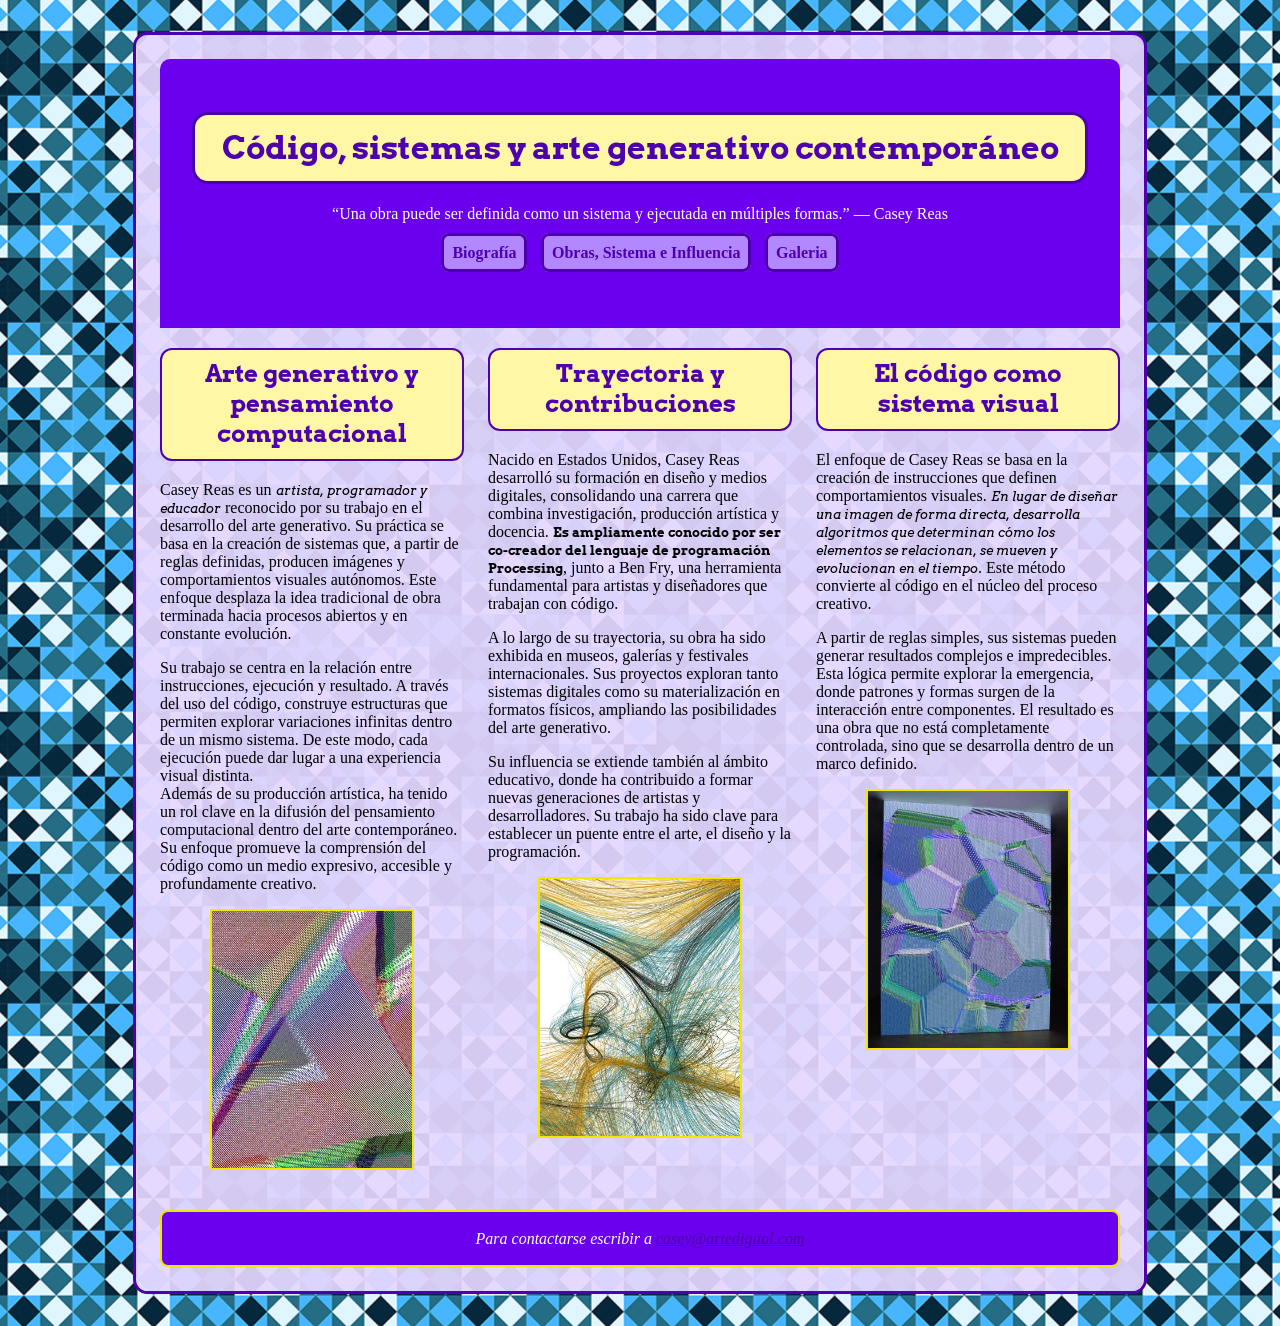
<file: index.html>
<!DOCTYPE html>
<html lang="es">
<head>
	<meta charset="utf-8">
	<title>Casey Reas</title>
	<link rel="preconnect" href="https://fonts.googleapis.com">
	<link rel="preconnect" href="https://fonts.gstatic.com" crossorigin>
	<link href="https://fonts.googleapis.com/css2?family=Arvo:ital,wght@0,400;0,700;1,400;1,700&display=swap" rel="stylesheet">
	<link rel="stylesheet" href="css/estilos.css">
</head>
<body>
     <div id="contenedor">
     	<header>
     		<h1>Código, sistemas y arte generativo contemporáneo</h1>
     		<p><q>Una obra puede ser definida como un sistema y ejecutada en múltiples formas.</q> — Casey Reas</p>
     		<nav>
     			<ul>
     				<li><a href="index.html" target="_self">Biografía</a></li>
     				<li><a href="obras.html" target="_self">Obras, Sistema e Influencia</a></li>
     				<li><a href="galeria.html" target="_self">Galeria</a></li>
     			</ul>
     		</nav>
     	</header>
     	<main id="cajaGrande">
     	 <section>
     	 	<h2>Arte generativo y pensamiento computacional</h2>
     	 	<p>Casey Reas es un <em>artista, programador y educador</em> reconocido por su trabajo en el desarrollo del arte generativo. Su práctica se basa en la creación de sistemas que, a partir de reglas definidas, producen imágenes y comportamientos visuales autónomos. Este enfoque desplaza la idea tradicional de obra terminada hacia procesos abiertos y en constante evolución.</p>
     	 	<p>Su trabajo se centra en la relación entre instrucciones, ejecución y resultado. A través del uso del código, construye estructuras que permiten explorar variaciones infinitas dentro de un mismo sistema. De este modo, cada ejecución puede dar lugar a una experiencia visual distinta.<br>Además de su producción artística, ha tenido un rol clave en la difusión del pensamiento computacional dentro del arte contemporáneo. Su enfoque promueve la comprensión del código como un medio expresivo, accesible y profundamente creativo.</p>
     	 	<img src="img/reas-1.jpg" alt="Obra de Casey Reas estilo pixelado" width="200" height="300">
     	 </section>
     	 <section>
     	 	<h2>Trayectoria y contribuciones</h2>
     	 	<p>Nacido en Estados Unidos, Casey Reas desarrolló su formación en diseño y medios digitales, consolidando una carrera que combina investigación, producción artística y docencia. <strong>Es ampliamente conocido por ser co-creador del lenguaje de programación Processing</strong>, junto a Ben Fry, una herramienta fundamental para artistas y diseñadores que trabajan con código.</p>
     	 	<p>A lo largo de su trayectoria, su obra ha sido exhibida en museos, galerías y festivales internacionales. Sus proyectos exploran tanto sistemas digitales como su materialización en formatos físicos, ampliando las posibilidades del arte generativo.</p>
     	 	<p>Su influencia se extiende también al ámbito educativo, donde ha contribuido a formar nuevas generaciones de artistas y desarrolladores. Su trabajo ha sido clave para establecer un puente entre el arte, el diseño y la programación.</p>
     	 	<img src="img/reas-2.jpg" alt="Obra de Casey Reas estilo de líneas y trazos continuos" width="200" height="300">
     	 </section>
     	 <section>
     	 	<h2>El código como sistema visual</h2>
     	 	<p>El enfoque de Casey Reas se basa en la creación de instrucciones que definen comportamientos visuales. <em>En lugar de diseñar una imagen de forma directa, desarrolla algoritmos que determinan cómo los elementos se relacionan, se mueven y evolucionan en el tiempo</em>. Este método convierte al código en el núcleo del proceso creativo.</p>
     	 	<p>A partir de reglas simples, sus sistemas pueden generar resultados complejos e impredecibles. Esta lógica permite explorar la emergencia, donde patrones y formas surgen de la interacción entre componentes. El resultado es una obra que no está completamente controlada, sino que se desarrolla dentro de un marco definido.</p>
     	 	<img src="img/reas-3.jpg" alt="Obra de Casey Reas estilo geometrico" width="200" height="300">
     	 </section>
     	</main>
     	<footer>
     		<address>
     			<p>Para contactarse escribir a <a href="mailto:casey@artedigital.com">casey@artedigital.com</a></p>
     		</address>
     	</footer>
     </div>
</body>
</html>
</file>
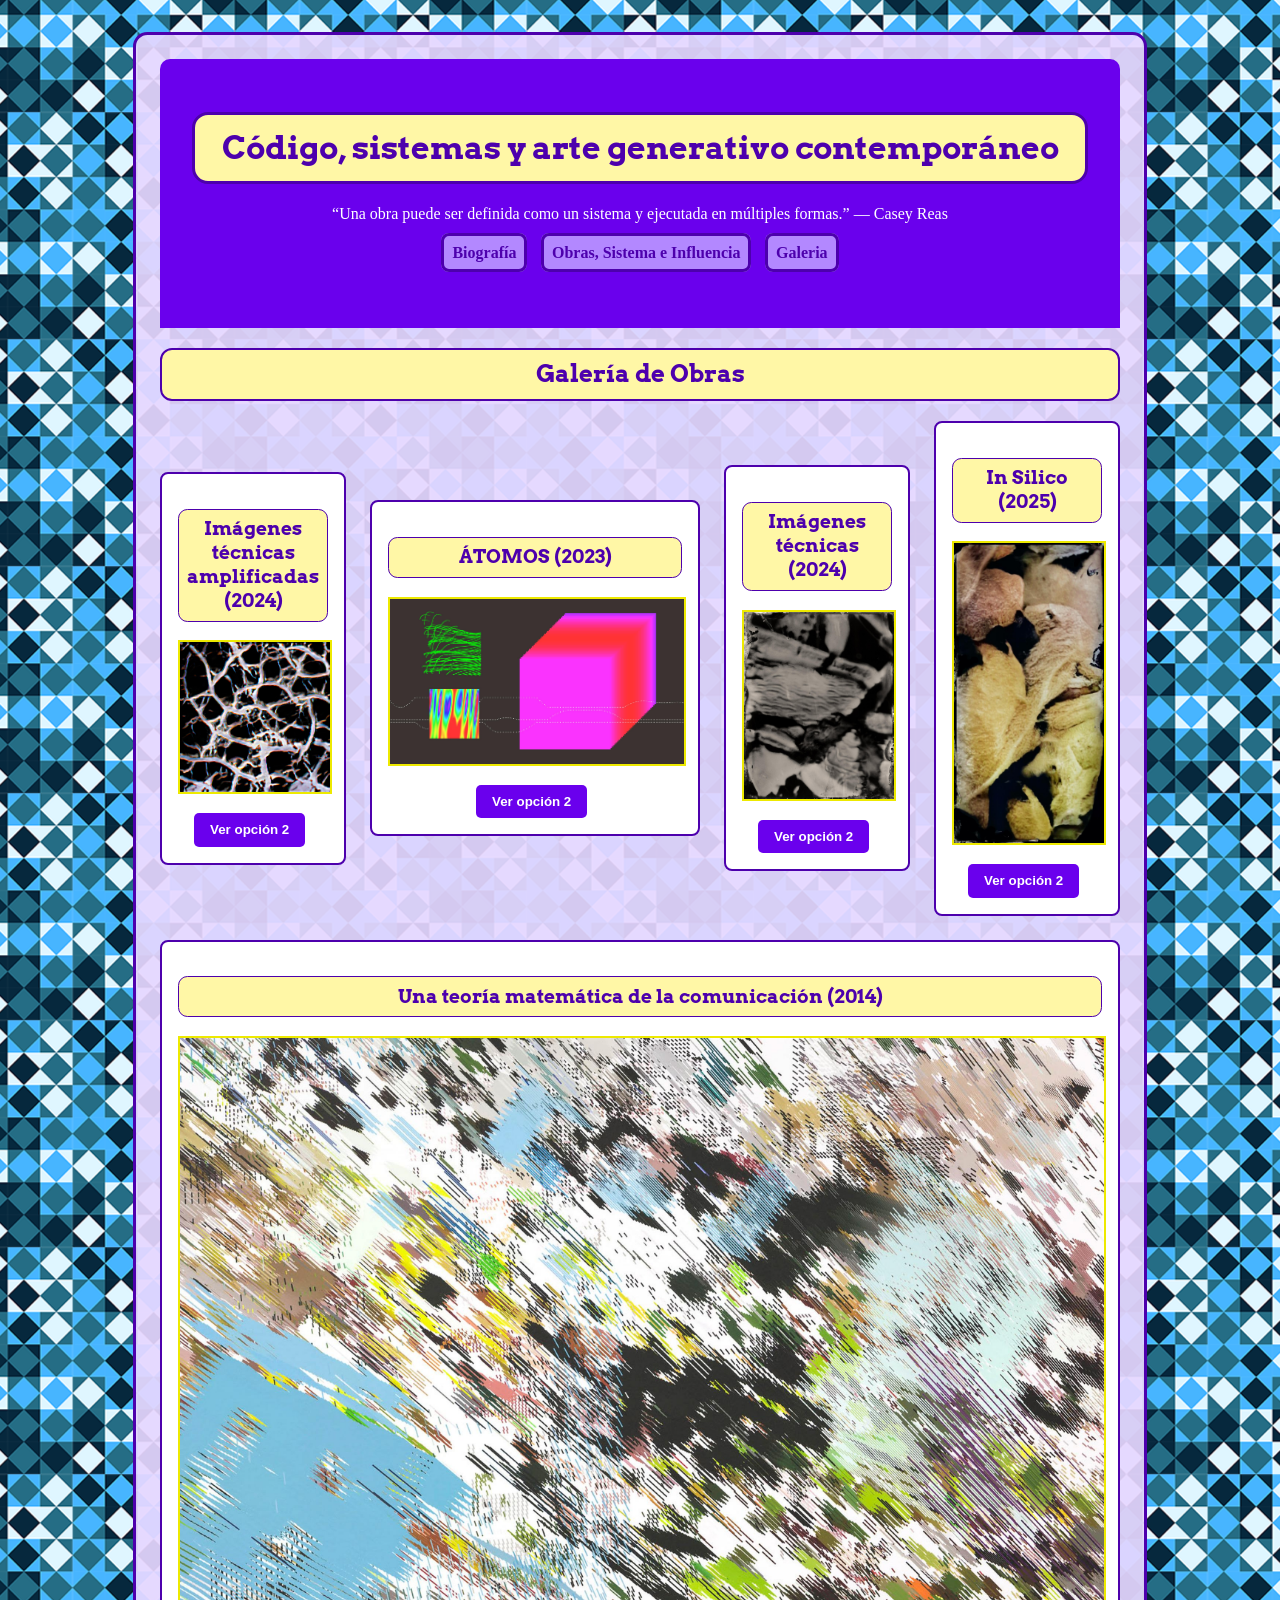
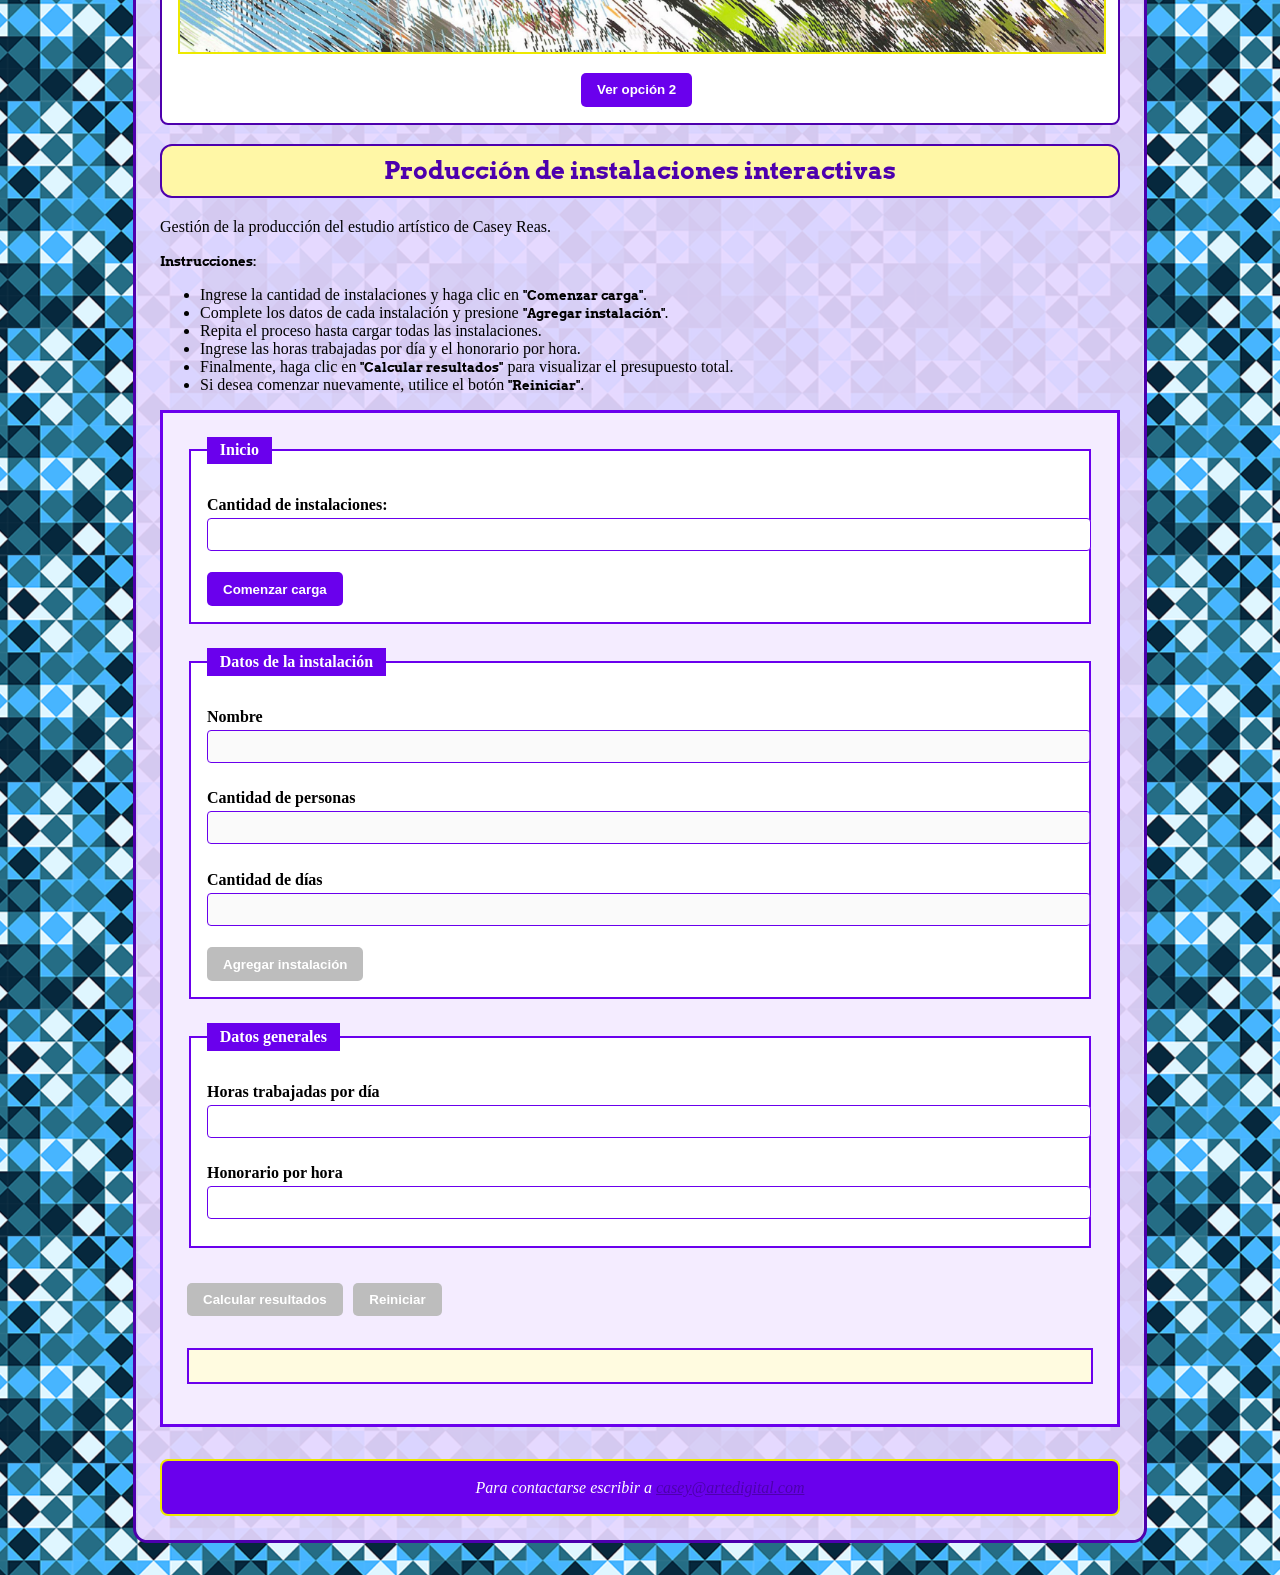
<file: galeria.html>
<!DOCTYPE html>
<html lang="es">
<head>
	<meta charset="utf-8">
	<title>Galeria de Obras</title>
	<link rel="preconnect" href="https://fonts.googleapis.com">
	<link rel="preconnect" href="https://fonts.gstatic.com" crossorigin>
	<link href="https://fonts.googleapis.com/css2?family=Arvo:ital,wght@0,400;0,700;1,400;1,700&display=swap" rel="stylesheet">
	<link rel="stylesheet" href="css/estilos.css">
</head>
<body>
     <div id="contenedor">
     	<header>
     		<h1>Código, sistemas y arte generativo contemporáneo</h1>
     		<p><q>Una obra puede ser definida como un sistema y ejecutada en múltiples formas.</q> — Casey Reas</p>
     		<nav>
     			<ul>
     				<li><a href="index.html" target="_self">Biografía</a></li>
     				<li><a href="obras.html" target="_self">Obras, Sistema e Influencia</a></li>
     				<li><a href="galeria.html" target="_self">Galeria</a></li>
     			</ul>
     		</nav>
     	</header>
     	<main>
     		<section>
     			<h2>Galería de Obras</h2>

     			<!-- Galería con js -->
     			<div id="galeria"></div>
     		</section>

     		<!-- EJERCICIO -->
     		<section> 
     			<h2>Producción de instalaciones interactivas</h2>
     			<p>Gestión de la producción del estudio artístico de Casey Reas.</p>
     			<p><strong>Instrucciones:</strong></p>
     			<ul>
     				<li>Ingrese la cantidad de instalaciones y haga clic en <strong>"Comenzar carga"</strong>.</li>
     				<li>Complete los datos de cada instalación y presione <strong>"Agregar instalación"</strong>.</li>
     				<li>Repita el proceso hasta cargar todas las instalaciones.</li>
     				<li>Ingrese las horas trabajadas por día y el honorario por hora.</li>
     				<li>Finalmente, haga clic en <strong>"Calcular resultados"</strong> para visualizar el presupuesto total.</li>
     				<li>Si desea comenzar nuevamente, utilice el botón <strong>"Reiniciar"</strong>.</li>
     			</ul>

     			<form>

			<!-- CANTIDAD DE INSTALACIONES -->
			<fieldset>
				<legend>Inicio</legend>
				<label for="cantidad">Cantidad de instalaciones:</label>
				<input type="number" name="cantidad" id="cantidad">

				<button type="button" id="comenzar">
					Comenzar carga
				</button>
			</fieldset>

			<!-- DATOS DE CADA INSTALACIÓN -->
			<fieldset>
				<legend>Datos de la instalación</legend>
				<label for="nombre">Nombre</label>
				<input type="text" name="nombre" id="nombre" disabled>

				<label for="personas">Cantidad de personas</label>
				<input type="number" name="personas" id="personas" disabled>

				<label for="dias">Cantidad de días</label>
				<input type="number" name="dias" id="dias" disabled>

				<button type="button" id="agregar" disabled>

					Agregar instalación

				</button>
			</fieldset>

			<!-- DATOS GENERALES -->
			<fieldset>
				<legend>Datos generales</legend>

				<label for="horas">Horas trabajadas por día</label>
				<input type="number" name="horas" id="horas">

				<label for="valorHora">Honorario por hora</label>
				<input type="number" name="valorHora" id="valorHora">
			</fieldset>

			<!-- BOTONES -->
			<button type="button" id="calcular" disabled>
				Calcular resultados
			</button>


			<button type="button" id="reiniciar" disabled>
				Reiniciar
			</button>

			<!-- RESULTADO -->
			<p id="resultado"></p>

		</form>
     		</section>
     	</main>
     	<footer>
     		<address>
     			<p>Para contactarse escribir a <a href="mailto:casey@artedigital.com">casey@artedigital.com</a></p>
     		</address>
     	</footer>
     </div>
     <script src="js/galeria.js"></script> <!-- js de la galería y ejercicio -->
</body>
</html>
</file>
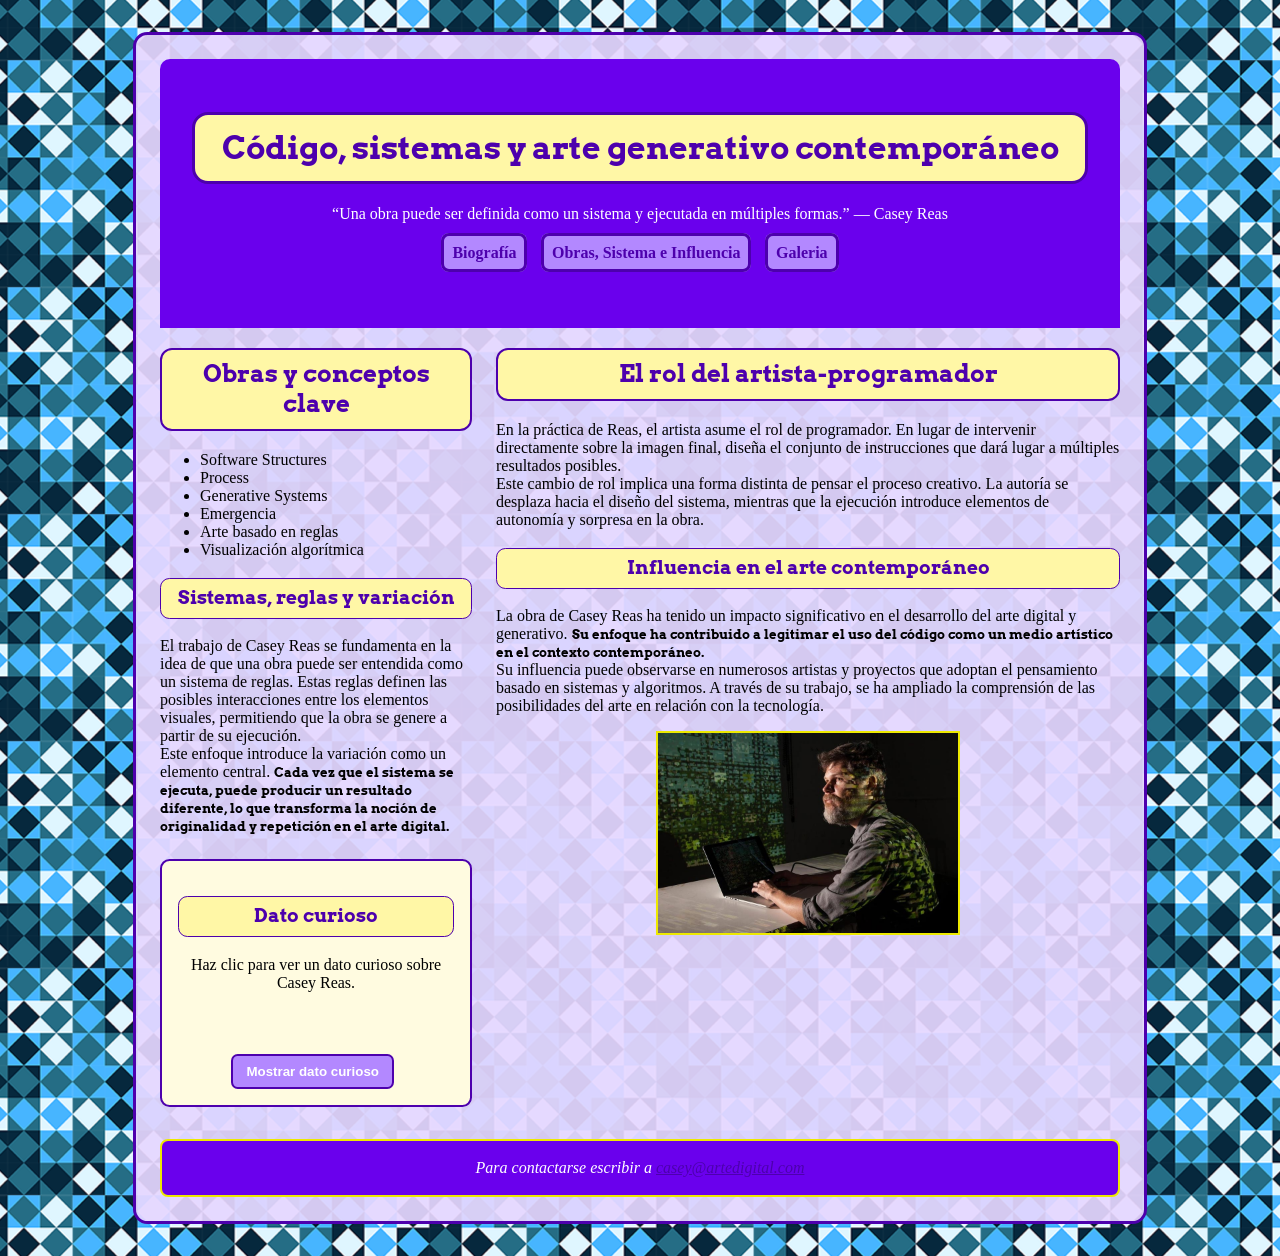
<file: obras.html>
<!DOCTYPE html>
<html lang="es">
<head>
	<meta charset="utf-8">
	<title>Obra y Sistema</title>
	<link rel="preconnect" href="https://fonts.googleapis.com">
	<link rel="preconnect" href="https://fonts.gstatic.com" crossorigin>
	<link href="https://fonts.googleapis.com/css2?family=Arvo:ital,wght@0,400;0,700;1,400;1,700&display=swap" rel="stylesheet">
	<link rel="stylesheet" href="css/estilos.css">
</head>
<body>
     <div id="contenedor">
     	<header>
     		<h1>Código, sistemas y arte generativo contemporáneo</h1>
     		<p><q>Una obra puede ser definida como un sistema y ejecutada en múltiples formas.</q> — Casey Reas</p>
     		<nav>
     			<ul>
     				<li><a href="index.html" target="_self">Biografía</a></li>
     				<li><a href="obras.html" target="_self">Obras, Sistema e Influencia</a></li>
     				<li><a href="galeria.html" target="_self">Galeria</a></li>
     			</ul>
     		</nav>
     	</header>
     	<main id="cajaDiferente">
     	 <section class="chica">
     	 	<h2>Obras y conceptos clave</h2>
     			<ul>
     				<li>Software Structures</li>
     				<li>Process</li>
     				<li>Generative Systems</li>
     				<li>Emergencia</li>
     				<li>Arte basado en reglas</li>
     				<li>Visualización algorítmica</li>
     			</ul>
     		<h3>Sistemas, reglas y variación</h3>
     		<p>El trabajo de Casey Reas se fundamenta en la idea de que una obra puede ser entendida como un sistema de reglas. Estas reglas definen las posibles interacciones entre los elementos visuales, permitiendo que la obra se genere a partir de su ejecución.<br>Este enfoque introduce la variación como un elemento central. <strong>Cada vez que el sistema se ejecuta, puede producir un resultado diferente, lo que transforma la noción de originalidad y repetición en el arte digital.</strong></p>
     		<div class="dato-curioso">
                    <h3>Dato curioso</h3>
                    <p id="textoCurioso">Haz clic para ver un dato curioso sobre Casey Reas.</p>
                    <button id="btnCurioso">Mostrar dato curioso</button>
                </div>
     	 </section>
     	 <section class="grande">
     	 	<h2>El rol del artista-programador</h2>
     	 	<p>En la práctica de Reas, el artista asume el rol de programador. En lugar de intervenir directamente sobre la imagen final, diseña el conjunto de instrucciones que dará lugar a múltiples resultados posibles.<br>Este cambio de rol implica una forma distinta de pensar el proceso creativo. La autoría se desplaza hacia el diseño del sistema, mientras que la ejecución introduce elementos de autonomía y sorpresa en la obra.</p>
     	 	<h3>Influencia en el arte contemporáneo</h3>
     	 	<p>La obra de Casey Reas ha tenido un impacto significativo en el desarrollo del arte digital y generativo. <strong>Su enfoque ha contribuido a legitimar el uso del código como un medio artístico en el contexto contemporáneo.</strong><br>Su influencia puede observarse en numerosos artistas y proyectos que adoptan el pensamiento basado en sistemas y algoritmos. A través de su trabajo, se ha ampliado la comprensión de las posibilidades del arte en relación con la tecnología.</p>
     	 	<img src="img/reas.jpg" alt="Casey Reas" width="300" height="200">
     	 </section>
     	</main>
     	<footer>
     		<address>
     			<p>Para contactarse escribir a <a href="mailto:casey@artedigital.com">casey@artedigital.com</a></p>
     		</address>
     	</footer>
     </div>
     <script src="js/casey.js"></script> <!-- js datos curiosos -->
</body>
</html>
</file>
<file: css/estilos.css>
body {
	margin: 0;
	background-image: url("../img/fondo.png");
	background-position: center;

	/* -- CENTRAR EL BLOQUE CONTENEDOR -- */
	display: flex;
	justify-content: center; 
}

#contenedor {
	width: 90%;
	max-width: 960px;
	background:rgba(230,215,255,0.92);
	padding: 1.5em;
	margin: 2em 0;
	border-radius: 0.9em;
	border:0.2em solid #4D00AD;
}

/* -- COLUMNAS -- */

#cajaGrande {
	display: flex;
	gap: 1.5em;
}

/* -- MISMO TAMAÑO -- */

#cajaGrande section {
	flex: 1;
}

/* -- COLUMNAS -- */

#cajaDiferente {
	display: flex;
	gap: 1.5em;
}

/* -- DIFERENTE TAMAÑO -- */

.chica {
	flex: 1;
}

.grande {
	flex: 2;
}

img {
	display: block;
	max-width: 100%;
	height: auto;
	margin: 0.5em auto;
	border:0.15em solid #EDE900;
}

header{
	background:#6A00ED;
	color:white;
	padding:2em;
	text-align:center;
	border-radius:10px 10px 0 0;
}

h1, h2, h3 {
	background:#FFF7A6;
	border:0.1em solid #4D00AD;
	color:#4D00AD;
	font-family: "Arvo", serif;
	text-align: center;
	padding: 0.4em;
	border-radius: 0.5em;
}

/* -- TIPOGRAFÍA TAMBIÉN A LOS DESTACADOS -- */

strong, em {
	font-family: "Arvo", serif;
	font-size: 0.8em;
}


/* --- DEJO EL MENÚ HORIZONTAL Y DEFINO EL COMPORTAMIENTO DE LOS LINKS --- */

nav {
	text-align: center;
	margin-bottom: 1.8em;
}

nav ul {
	list-style-type: none;
	padding: 0;
	margin: 0;
}

nav li {
	display: inline-block;
	margin: 0.3em;
}

nav a {
	background:#B388FF;
	color:white;
	padding: 0.5em;
	border-radius: 0.5em;
	border:0.2em solid #4D00AD;
	text-decoration: none;
	font-weight: bold;
}

nav a:hover {
	background:#EDE900;
	color:#4D00AD;
}

a:link {
	color:#4D00AD;
}

a:visited {
	color:#36007C;
}

a:hover {
	color:#EDE900;
}

a:active {
	color:#D8D300;
}

footer {
	background:#6A00ED;
	color:white;
	text-align: center;
	padding: 0.1em;
	border:0.15em solid #EDE900;
	border-radius: 0.5em;
	margin-top: 2em;
}

/* -- DATO CURIOSO -- */

.dato-curioso {
	background:#FFFBE0;
	border:0.15em solid #4D00AD;
	border-radius: 0.6em;
	padding: 1em;
	margin-top: 1.5em;
	text-align: center;
}

.dato-curioso p {
	min-height: 4.5em;
}

.dato-curioso button {
	padding: 0.6em 1em;
	background:#B388FF;
	border:0.15em solid #4D00AD;
	color:white;
	border-radius: 0.5em;
	font-weight: bold;
	cursor: pointer;
}

.dato-curioso button:hover {
	background:#EDE900;
	color:#4D00AD;
}

/* ---------------- GALERÍA ---------------- */

#galeria{
	display:flex;
	flex-wrap:wrap;
	align-items: center;
	gap:1.5em;
}

#galeria article{
	background:white;
	border:0.15em solid #4D00AD;
	border-radius:0.5em;
	padding:1em;
	text-align:center;
	min-width:150px;  /*MODIFICAR TAMAÑOS, MÁXIMOS. VER OPCIONES */
}

.obraGrande{
	flex:2;
}

.obraChica{
	flex:1;
}

/* ------------ EJERCICIO ------------------- */

form{
	background:#F4ECFF;
	padding:1.5em;
	border:0.2em solid #6A00ED;
}

fieldset{
	margin-bottom:1.5em;
	padding:1em;
	border:0.15em solid #6A00ED;
	background:white;
}

legend{
	background:#6A00ED;
	color:white;
	padding:0.3em 0.8em;
	font-weight:bold;
}

label{
	display:block;
	margin-top:1em;
	font-weight:bold;
}

input{
	width:100%;
	padding:0.6em;
	margin-top:0.3em;
	margin-bottom:0.8em;
	border:0.1em solid #6A00ED;
	border-radius:4px;
}

button{
	background:#6A00ED;
	color:white;
	padding:0.7em 1.2em;
	border:none;
	border-radius:5px;
	cursor:pointer;
	font-weight:bold;
	margin-right:0.5em;
	margin-top:0.8em;
}

button:hover{
	background:#EDE900;
	color:#4D00AD;
}

/* Botones deshabilitados */

button:disabled{
	background:#BDBDBD;
} 

#resultado{
	margin-top:2em;
	padding:1em;
	background:#FFFBE0;
	border:0.15em solid #6A00ED;
	color:#4D00AD;
	font-weight:bold;
	line-height:1.7;
}
</file>
